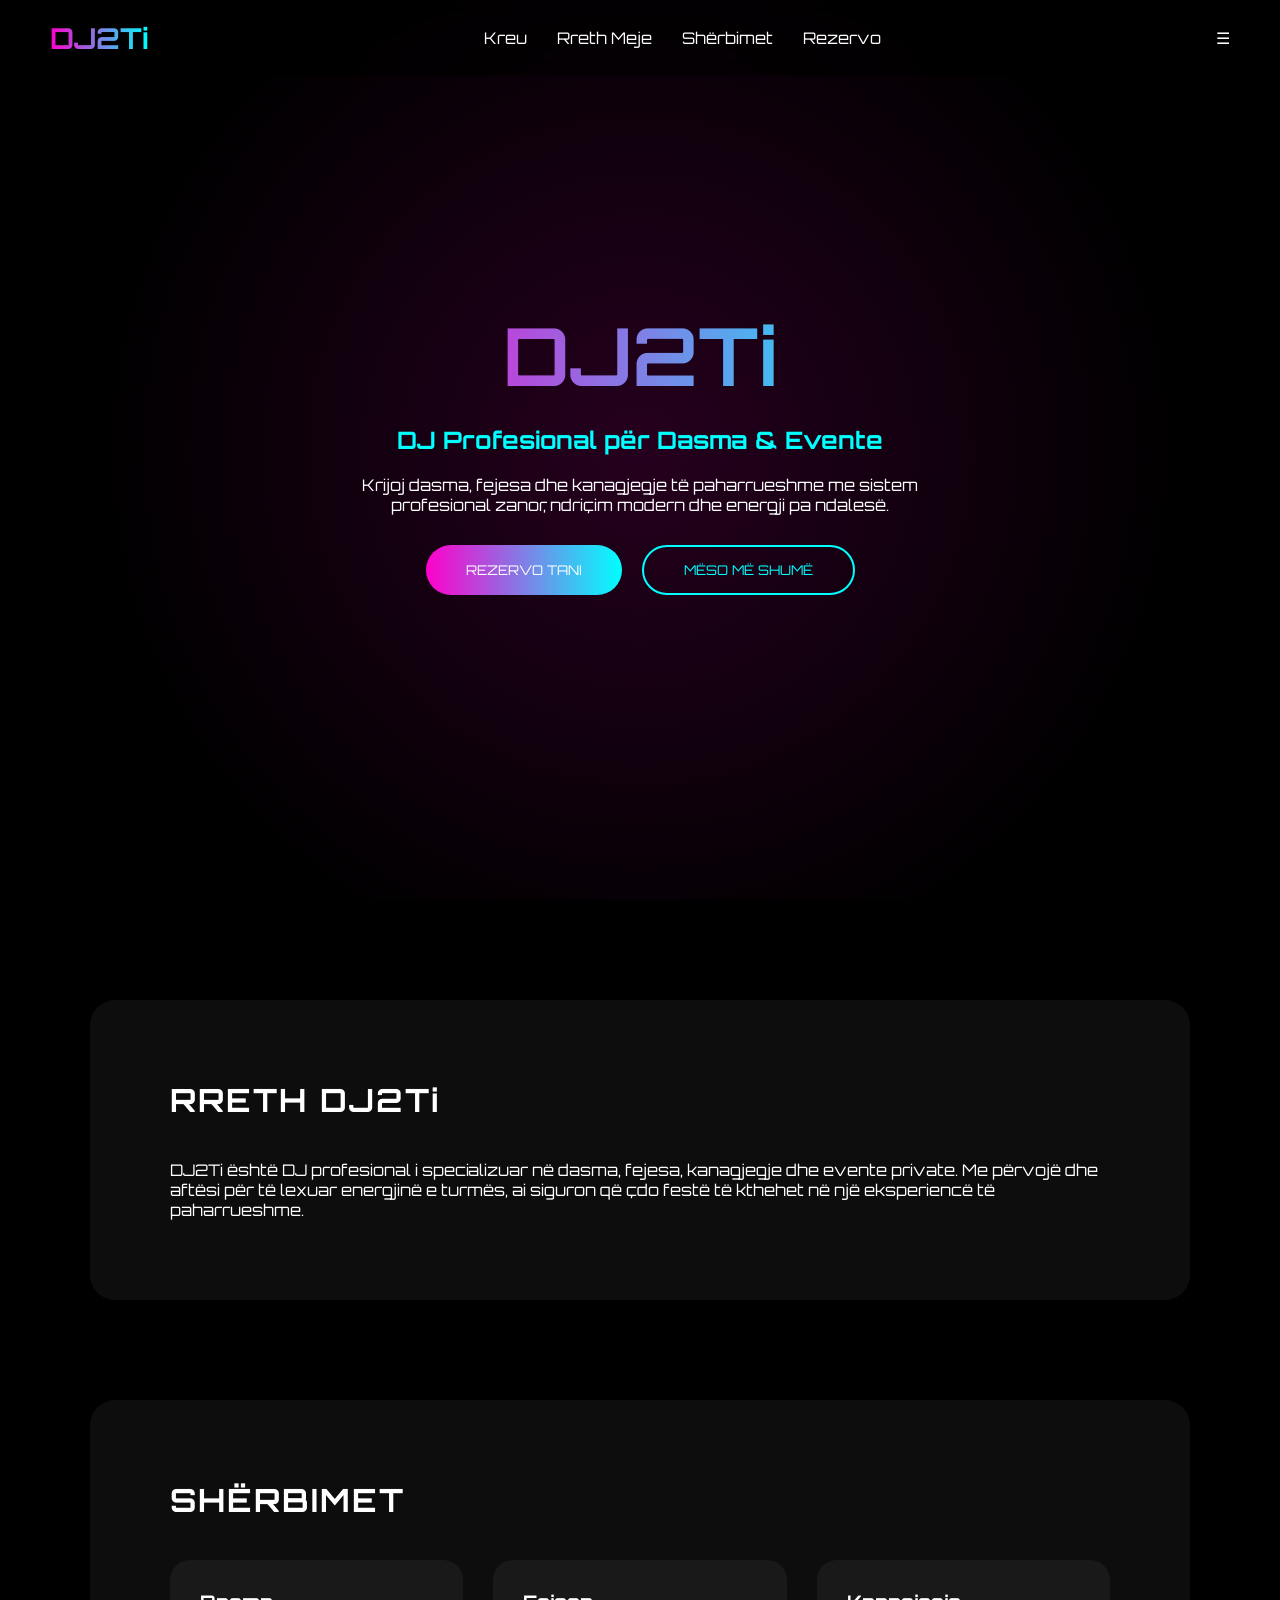
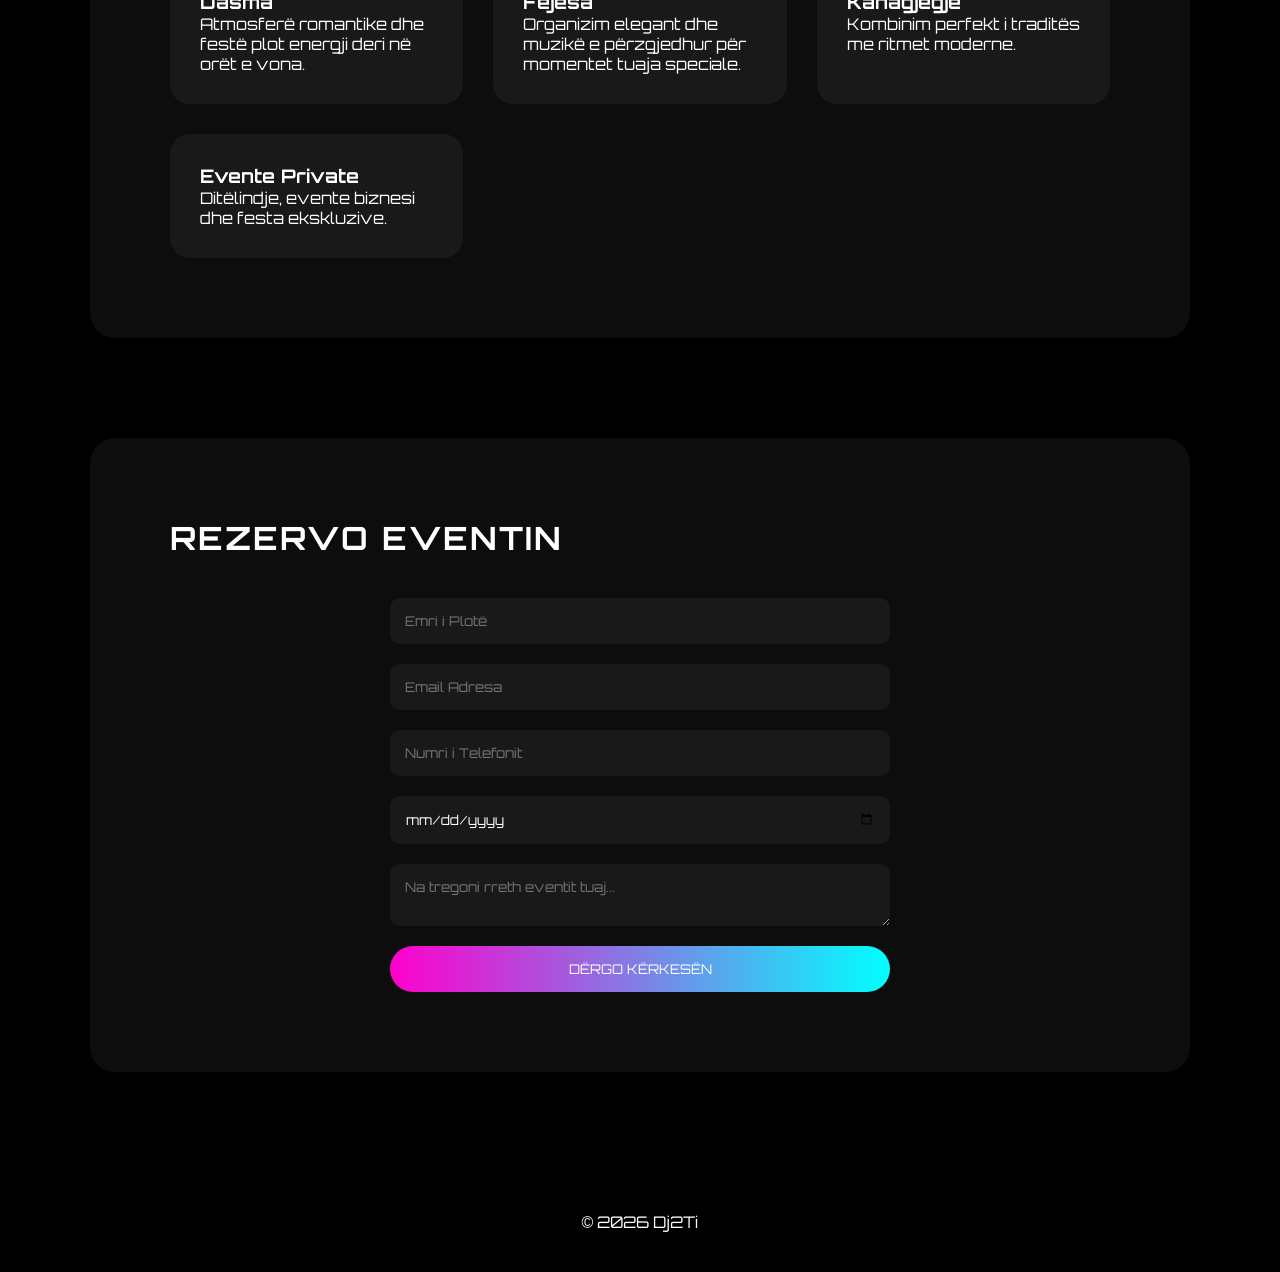
<file: dj2ti-website/index.html>
<!DOCTYPE html>
<html lang="sq">
<head>
<meta charset="UTF-8">
<meta name="viewport" content="width=device-width, initial-scale=1.0">
<title>DJ2Ti | DJ Profesional për Dasma</title>
<link rel="stylesheet" href="style.css">
<link href="https://fonts.googleapis.com/css2?family=Orbitron:wght@400;700&display=swap" rel="stylesheet">
</head>

<body>

<header>
<nav>
<h1 class="logo">DJ2Ti</h1>

<ul class="nav-links">
<li><a href="#home">Kreu</a></li>
<li><a href="#about">Rreth Meje</a></li>
<li><a href="#services">Shërbimet</a></li>
<li><a href="#contact">Rezervo</a></li>
</ul>

<div class="menu-toggle">&#9776;</div>
</nav>
</header>

<section id="home" class="hero">
<div class="hero-content">

<h1 class="main-title">DJ2Ti</h1>
<h2 class="subtitle">DJ Profesional për Dasma & Evente</h2>

<p class="hero-text">
Krijoj dasma, fejesa dhe kanagjegje të paharrueshme
me sistem profesional zanor, ndriçim modern dhe energji pa ndalesë.
</p>

<div class="hero-buttons">
<button onclick="scrollToSection('contact')" class="neon-btn">REZERVO TANI</button>
<button onclick="scrollToSection('about')" class="outline-btn">MËSO MË SHUMË</button>
</div>

</div>
</section>

<section id="about" class="glass reveal">
<h2 class="section-title">RRETH DJ2Ti</h2>

<p>
DJ2Ti është DJ profesional i specializuar në dasma, fejesa,
kanagjegje dhe evente private. Me përvojë dhe aftësi për të lexuar energjinë e turmës,
ai siguron që çdo festë të kthehet në një eksperiencë të paharrueshme.
</p>

</section>

<section id="services" class="glass reveal">
<h2 class="section-title">SHËRBIMET</h2>

<div class="services-grid">

<div class="service-card">
<h3>Dasma</h3>
<p>Atmosferë romantike dhe festë plot energji deri në orët e vona.</p>
</div>

<div class="service-card">
<h3>Fejesa</h3>
<p>Organizim elegant dhe muzikë e përzgjedhur për momentet tuaja speciale.</p>
</div>

<div class="service-card">
<h3>Kanagjegje</h3>
<p>Kombinim perfekt i traditës me ritmet moderne.</p>
</div>

<div class="service-card">
<h3>Evente Private</h3>
<p>Ditëlindje, evente biznesi dhe festa ekskluzive.</p>
</div>

</div>
</section>

<section id="contact" class="glass reveal">
<h2 class="section-title">REZERVO EVENTIN</h2>

<form action="https://formsubmit.co/djdasmash@gmail.com" method="POST" class="booking-form">

<input type="text" name="Emri" placeholder="Emri i Plotë" required>

<input type="email" name="Email" placeholder="Email Adresa" required>

<input type="tel" name="Telefoni" placeholder="Numri i Telefonit" required>

<input type="date" name="Data" required>

<textarea name="Mesazhi" placeholder="Na tregoni rreth eventit tuaj..." required></textarea>

<input type="hidden" name="_captcha" value="false">

<button type="submit" class="neon-btn">DËRGO KËRKESËN</button>

</form>
<p id="formMessage"></p>
</section>

<footer>
© 2026 Dj2Ti
</footer>

<script src="main.js"></script>
</body>
</html>
</file>
<file: dj2ti-website/style.css>
*{
margin:0;
padding:0;
box-sizing:border-box;
font-family:'Orbitron',sans-serif;
scroll-behavior:smooth;
}

body{
background:black;
color:white;
overflow-x:hidden;
}

/* Navbar */
header{
position:fixed;
width:100%;
padding:20px 50px;
background:rgba(0,0,0,0.6);
backdrop-filter:blur(10px);
z-index:1000;
}

nav{
display:flex;
justify-content:space-between;
align-items:center;
}

.logo{
font-size:1.8rem;
background:linear-gradient(90deg,#ff00cc,#00ffff);
background-clip:text;
color:transparent;
}


.nav-links{
display:flex;
gap:30px;
list-style:none;
}

.nav-links a{
text-decoration:none;
color:white;
transition:0.3s;
}

.nav-links a:hover{
color:#ff00cc;
}

/* Hero */
.hero{
height:100vh;
display:flex;
justify-content:center;
align-items:center;
text-align:center;
background:radial-gradient(circle at center, rgba(255,0,204,0.15), transparent 70%);
}

.main-title{
font-size:5rem;
background:linear-gradient(90deg,#ff00cc,#00ffff);
background-clip:text;
color:transparent;
animation:fadeIn 1.5s ease forwards;
}

.subtitle{
margin-top:20px;
font-size:1.5rem;
color:#00ffff;
animation:fadeIn 2s ease forwards;
}

.hero-text{
max-width:600px;
margin:20px auto;
opacity:0.8;
animation:fadeIn 2.5s ease forwards;
}

.hero-buttons{
margin-top:30px;
display:flex;
gap:20px;
justify-content:center;
}

.neon-btn{
padding:15px 40px;
border:none;
background:linear-gradient(90deg,#ff00cc,#00ffff);
color:white;
cursor:pointer;
border-radius:30px;
transition:0.4s;
}

.neon-btn:hover{
transform:translateY(-5px) scale(1.05);
box-shadow:0 0 40px #ff00cc;
}

.outline-btn{
padding:15px 40px;
background:transparent;
border:2px solid #00ffff;
color:#00ffff;
cursor:pointer;
border-radius:30px;
transition:0.3s;
}

.outline-btn:hover{
background:#00ffff;
color:black;
}

/* Glass Sections */
.glass{
background:rgba(255,255,255,0.05);
backdrop-filter:blur(20px);
border-radius:25px;
padding:80px;
margin:100px auto;
max-width:1100px;
}

.section-title{
margin-bottom:40px;
font-size:2rem;
letter-spacing:2px;
}

/* Services */
.services-grid{
display:grid;
grid-template-columns:repeat(auto-fit,minmax(250px,1fr));
gap:30px;
}

.service-card{
background:rgba(255,255,255,0.05);
padding:30px;
border-radius:20px;
transition:0.4s;
}

.service-card:hover{
transform:translateY(-10px);
box-shadow:0 0 30px rgba(0,255,255,0.4);
}

/* Form */
.booking-form{
display:flex;
flex-direction:column;
gap:20px;
max-width:500px;
margin:0 auto;
}

.booking-form input,
.booking-form textarea{
padding:15px;
background:rgba(255,255,255,0.05);
border:none;
color:white;
border-radius:10px;
}

footer{
text-align:center;
padding:40px;
margin-top:50px;
background:black;
}

/* Animation */
@keyframes fadeIn{
from{opacity:0;transform:translateY(30px);}
to{opacity:1;transform:translateY(0);}
}

/* Reveal */
.reveal{
opacity:0;
transform:translateY(50px);
transition:1s;
}

.reveal.active{
opacity:1;
transform:translateY(0);
}

/* Responsive */
@media(max-width:768px){
.nav-links{
display:none;
flex-direction:column;
background:black;
position:absolute;
top:80px;
right:0;
padding:20px;
}

.nav-links.active{
display:flex;
}

.menu-toggle{
display:block;
cursor:pointer;
}
}
</file>
